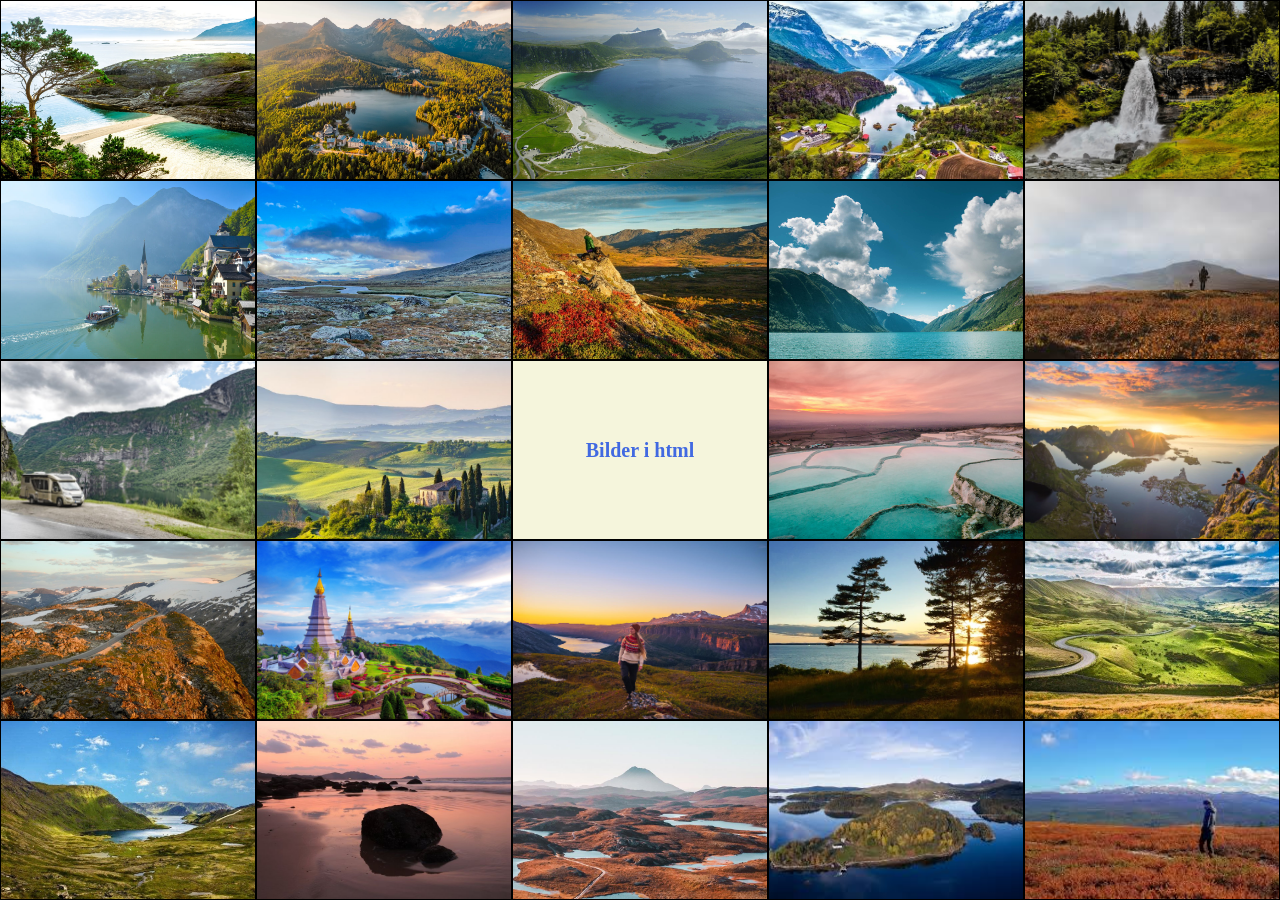
<file: side1.html>
<!DOCTYPE html>
<html lang="no">
<head>
    <meta charset="utf-8">
    <meta name="viewport" content="width=device-width, initial-scale=1">
    <link rel="stylesheet" type="text/css" href="musaa.css">
    <title>side1</title>
    <style>
 
    </style>
</head>
<body class="bilde1side">
    <div class="ftcontainer">
        <div class="b1"></div>
        <div class="b2"></div>
        <div class="b3"></div>
        <div class="b4"></div>
        <div class="b5"></div>
        <div class="b6"></div>
        <div class="b7"></div>
        <div class="b8"></div>
        <div class="b9"></div>
        <div class="b10"></div>
        <div class="b11"></div>
        <div class="b12"></div>
        <div class="bilder"><a href="index.html">Bilder i html</a></div>
        <div class="b14"></div>
        <div class="b15"></div>
        <div class="b16"></div>
        <div class="b17"></div>
        <div class="b18"></div>
        <div class="b19"></div>
        <div class="b20"></div>
        <div class="b21"></div>
        <div class="b22"></div>
        <div class="b23"></div>
        <div class="b24"></div>
        <div class="b25"></div>
    </div>
</body>
</html>
</file>
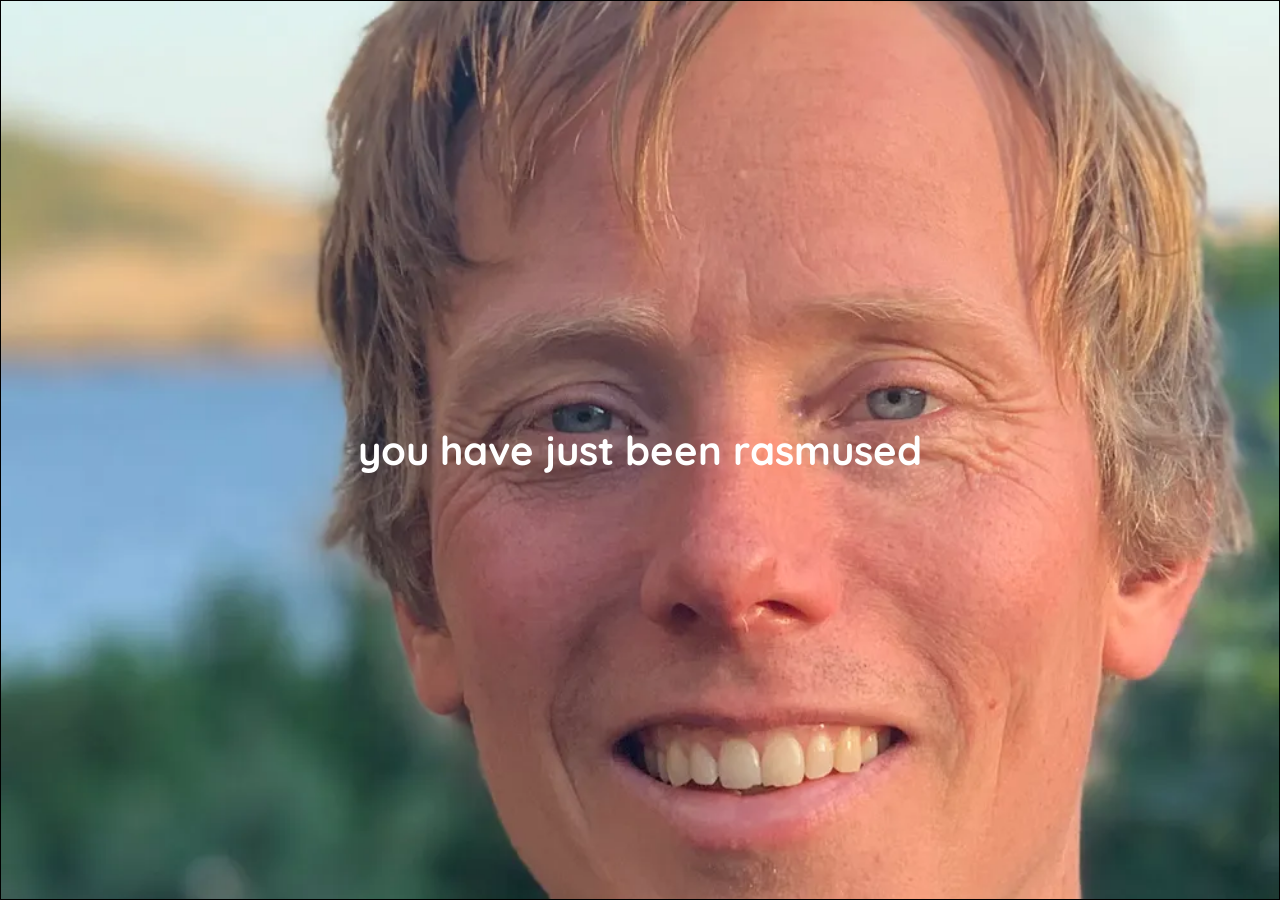
<file: side4.html>
<!DOCTYPE html>
<html lang="no">
<head>
    <meta charset="utf-8">
    <meta name="viewport" content="width=device-width, initial-scale=1">
    <title>side4</title>
    <link rel="stylesheet" type="text/css" href="musaa.css">

    


    <style>     
       
    </style>
</head>
<body class="blaedi">
    <div class="fitcontainer">
        <div class="b82"> <h1> you have just been rasmused 
            <h1>



        </div>
        
        
    </div>
</body>
</html>
</file>
<file: musaa.css>
@import url('https://fonts.googleapis.com/css2?family=Quicksand:wght@300..700&display=swap');
@import url('https://fonts.googleapis.com/css2?family=Bebas+Neue&display=swap');
* {
    border: 0;
    padding: 0;
    margin: 0;
    box-sizing: border-box;
}

img {
    width: 100%;
}

p{
    font-family: Quicksand;
    font-weight: 300;
}

h1, h2{
    font-family: Quicksand;
}



/* side 1 */


.bilde1side {
    height: 100%;
    margin: 0;
    display: flex;
    justify-content: center;
    align-items: center;
}

/* Grid-oppsett */
.ftcontainer {
    display: grid;
    grid-template-columns: repeat(5, 1fr);
    grid-template-rows: repeat(5, 1fr);
    height: 100vh;
    width: 100vw;
}

/* Boks-stiler */
.ftcontainer>div {
    border: 1px solid black;
    display: flex;
    justify-content: center;
    align-items: center;
    font-size: 20px;
    font-weight: bold;
    color: white;
    transition: transform 0.3s;
    background-size: cover;
    background-position: center;
}

/* Bilder-boksen */
.bilder {
    background-color: #f5f5dc;
    color: #4169e1;
}

.bilder a {
    text-decoration: none;
    color: #4169e1;
}

/* Hover-effekt på boksen */
.bilder:hover {
    transform: scale(3.5);
    background-image: url('blipp/ras.webp');
    background-size: cover;
    ;

}


.b15:hover {
    background-image: url('blipp/ras.webp');
    background-size: cover;
    ;

}

.b19:hover {
    background-image: url('blipp/ras.webp');
    background-size: cover;
    ;

}

.b2:hover {
    background-image: url('blipp/ras.webp');
    background-size: cover;
    ;

}



.b1 {
    background-image: url('blipp/b1.webp');
}

.b2 {
    background-image: url('blipp/b2.webp');
}

.b3 {
    background-image: url('blipp/b3.jpg');
}

.b4 {
    background-image: url('blipp/b4.jpg');
}

.b5 {
    background-image: url('blipp/b5.png');
}

.b6 {
    background-image: url('blipp/b6.jpg');
}

.b7 {
    background-image: url('blipp/b7.webp.jpeg');
}

.b8 {
    background-image: url('blipp/b8.webp.jpeg');
}

.b9 {
    background-image: url('blipp/b9.jpg');
}

.b10 {
    background-image: url('blipp/b10.jpeg');
}

.b11 {
    background-image: url('blipp/b11.jpg');
}

.b12 {
    background-image: url('blipp/b12.jpg');
}

.b14 {
    background-image: url('blipp/b14.jpg');
}

.b15 {
    background-image: url('blipp/b15.jpg.webp');
}

.b16 {
    background-image: url('blipp/b16.jpeg');
}

.b17 {
    background-image: url('blipp/b17.jpg');
}

.b18 {
    background-image: url('blipp/b18.jpg');
}

.b19 {
    background-image: url('blipp/b19.jpg');
}

.b20 {
    background-image: url('blipp/b20.jpeg');
}

.b21 {
    background-image: url('blipp/b21.jpeg');
}

.b22 {
    background-image: url('blipp/b22.jpeg');
}

.b23 {
    background-image: url('blipp/b23.jpeg');
}

.b24 {
    background-image: url('blipp/b24.jpeg');
}

.b25 {
    background-image: url('blipp/b25.jpeg');
}




/* side 2 */
.hoved {
    text-align: center;
    font-size: 75px;
    font-weight: 500;

}




.topi {
    text-align: center;
    font-size: 30px;
    font-weight: 300;
    margin-top: 75px;
}

.bottom {
    text-align: center;
    font-size: 30px;
    font-weight: 300;
    margin: 30px;
}



.bitch {
    background-image: url("bilder/cover.jpg");
    background-size: cover;
    background-repeat: no-repeat;
    background-position: center;
    color: white;
    display: flex;
    flex-direction: column;
    min-height: 100vh;
    margin: 0;
}


/* toppbar */
.hjem {
    float: left;
    margin-top: 30px;
    margin-left: 10%;
    font-size: 70px;
    text-decoration-line: none;
    color: black;
    font-family: Quicksand;

}

.top {
    display: flex;
    justify-content: space-evenly;
    align-items: center;
    width: 100%;
    height: 90px;
    padding: 0px;
    box-sizing: border-box;
    box-shadow: 0px 0px 8px black;
    position: relative;
    z-index: 1;
    background-color: rgba(0, 0, 0, 0.5);

}


#topelias {
    background-color: rgba(40, 40, 40, 0.5);
}

#topjep {
    background-color: rgba(60, 60, 60, 0.8);
}

#topjep:hover {
    background-color: white;

}

#topelias:hover {
    background-color: white;

}

.top:hover {
    background-color: white;
}

.top a,
.top span {
    margin: 0;
    padding: 6px;
    display: block;
    font-weight: 700;
    font-size: 36px;
    padding-bottom: 15px;
}

.dropdownmenu a {
    font-size: 24px;
    color: black;
    text-decoration: none;
}


/* droppdown menu */
.dropdown {
    display: block;
    margin-left: 15px;
}

.dropdownmenu {
    position: absolute;
    right: 15px;
    top: 100%;
    background-color: white;
    min-width: 98%;
    z-index: 1;
    text-align: center;
    font-size: 10px;
    font-family: roboto, sans-serif;
    display: none;

}



.dropdown:hover .dropdownmenu {
    display: block;
}

.fity {
    height: 100%;
}


ion-icon {
    color: black;
    font-size: 50px;
}


@media (max-width: 500px) {
    .top {
        margin: auto;
    }
}

/* boks imellom */

.section {
    box-sizing: border-box;
    font-size: 35px;
    text-align: center;
    font-weight: bold;
    background-color: rgba(0, 0, 0, 0.5);
    color: white;
    padding: 20px;
    text-align: center;
    box-shadow: 0px 4px 8px rgba(0, 0, 0, 0.1);
    margin-top: 0%;
    border-radius: 20px;
    width: 80%;
    margin-left: 10%;


}



.container {
    display: flex;
    justify-content: space-around;
    width: 100%;
    box-sizing: border-box;
    padding: 100px;

}

.meg {
    display: flex;
    justify-content: center;
    align-items: center;
    width: 30%;
    padding: 0px;
    box-sizing: border-box;
    text-align: center;
    border: 2px solid #5D7290;
    height: 200px;
    border-radius: 20px;
}



.meg a {
    text-decoration: none;
    font-size: 70px;
    color: #7D3C98;

}


@media (max-width: 500px) {
    .container {
        flex-direction: column;
        align-items: center;
    }

    .meg {
        width: 100%;
        margin-bottom: 10px;
    }
}


#boks1 {
    background-image: url("bilder/elias.png");
    background-size: cover;
    background-repeat: no-repeat;
    background-position: center;
}

#boks2 {
    background-image: url("bilder/jeppe.png");
    background-size: cover;
    background-repeat: no-repeat;
    background-position: center;
}

#boks3 {
    background-image: url("bilder/eddi.png");
    background-size: cover;
    background-repeat: no-repeat;
    background-position: center;

}


.fit {
    width: 100%;

}

#footer .footer {
    background-color: #333333;
    color: #fff;
    padding: 20px 0;
    text-align: center
}

.p5 {
    text-align: center;
}

.footer ul {
    padding: 0;
    display: flex;
    justify-content: space-between;
    width: 250px;
    margin: auto;
    list-style: none;

}

.footer a {
    color: #fff;
    text-decoration: none;
}

.footer li a:hover {
    text-decoration: underline;
}



/* side 3*/

.eliasbody {
    background-color: #f9f9f9;
    font-family: Arial, sans-serif;
    margin: 0;
    padding: 0;
    background-image: url(bilder/bilde1.jpg);
    background-size: cover;
}

.komphead {
    font-size: 50px;
    font-weight: bold;
    text-align: center;
    margin-top: 35px;
    margin-bottom: 35px;
    color: white;
}

.komphead1 {
    font-size: 50px;
    font-weight: bold;
    text-align: center;
    margin-top: 50px;
    margin-bottom: 30px;
    color: white;
}

.komp {
    display: flex;
    gap: 150px;
    margin: 20px 0;
    justify-content: center;

}

.komphead2 {
    font-size: 35px;
    text-align: center;
    color: black;
    padding-top: 10px;
}

.box {
    padding: 15px;
    border-radius: 30px;
    background-color: white;
    height: 300px;
    width: 500px;
    flex-direction: column;
    align-items: center;
    justify-content: flex-start;
    border: solid rgb(242, 242, 242) 2px;
    box-shadow: 3px 3px 8px rgba(0, 0, 0.2);
    transition: transform 0.3s, box-shadow 0.3s;
}

.box:hover {
    transform: scale(1.1) translateY(-0px);
    background-color: #f0f8ff;
    text-decoration: none;
}

.kopp {

    text-decoration: none;
}

.p1 {
    font-size: 20px;
    text-align: center;
    color: black;
    line-height: 1.9;
    padding-top: 10px;
}

.row1 {
    display: flex;
    justify-content: center;
    overflow-x: auto;

}

.row1 img {
    height: 300px;
    border: 1px solid white;
    border-radius: 10px;
    margin: 10px;

}

.rowcontainer {
    width: 100%;
    overflow: hidden;
}

.slide img {
    width: 100%;
    border-radius: 10px;
    display: block;
}

.fade {
    animation: fadeIn 4s ease forwards;
}

@keyframes fadeIn {
    from {
        opacity: 0;
        transform: translateY(20px);
    }

    to {
        opacity: 1;
        transform: translateY(0);
    }
}

@media (max-width: 1081px) and (min-width: 801px) {
    .komp {
        gap: 30px;
    }

    .box {
        width: 75%;
        justify-content: center;
        margin: auto;
        height: auto;
    }

    .komphead {
        font-size: 45px;
        margin-top: 30px;
        margin-bottom: 30px;
    }

    .komphead1 {
        font-size: 45px;
        margin-top: 30px;
        margin-bottom: 25px;
    }

    .komphead2 {
        font-size: 25px;
    }

    .p1 {
        font-size: 15px;
        padding-top: 5px;
    }

    .row1 img {
        height: 250px;
        margin: 8px;
    }
}

@media (max-width: 800px) {

    .komp {
        flex-direction: column;
        gap: 60px;
    }

    .box {
        width: 75%;
        display: flex;
        justify-content: center;
        margin: auto;
        height: auto;

    }

    .top a,
    .top span {
        font-size: 20px;
    }

}

@media (max-width: 710px) {

    .top a,
    .top span {
        font-size: 15px;
    }

    .komphead {
        font-size: 35px;
        margin-top: 30px;
        margin-bottom: 30px;
    }

    .komphead1 {
        font-size: 35px;
        margin-top: 25px;
        margin-bottom: 20px;
    }

    .komphead2 {
        font-size: 30px;
    }

    .p1 {
        font-size: 20px;
    }

    .komp {
        flex-direction: column;
        gap: 50px;
    }

    .box {
        width: 75%;
        display: flex;
        justify-content: center;
        margin: auto;
        height: auto;
        padding: 10px;
        border-radius: 15px;
    }

    .row1 img {
        height: 200px;
        width: auto;
        margin: 5px;
    }

    .footer ul {
        display: flex;
        flex-direction: column;
        align-items: center;
        padding: 10px;

    }

    .footer ul li {
        margin-bottom: 10px;
    }

}

@media (max-width: 500px) {

    .top a,
    .top span {
        font-size: 12px;
    }

    .komphead {
        font-size: 30px;
        margin-top: 20px;
        margin-bottom: 20px;
    }

    .komphead1 {
        font-size: 30px;
        margin-top: 25px;
        margin-bottom: 20px;
    }

    .komphead2 {
        font-size: 25px;
    }

    .p1 {
        font-size: 16px;
    }

    .komp {
        flex-direction: column;
        gap: 20px;
    }

    .box {
        width: 75%;
        display: flex;
        justify-content: center;
        margin: auto;
        height: auto;
        padding: 10px;
        border-radius: 15px;
    }

    .row1 img {
        height: 200px;
        width: auto;
        margin: 5px;
    }

    .footer ul {
        display: flex;
        flex-direction: column;
        align-items: center;
        padding: 10px;

    }

    .footer ul li {
        margin-bottom: 10px;
    }

    @media (max-width: 400px) {

        .komphead {
            font-size: 25px;
            margin-top: 15px;
            margin-bottom: 15px;
        }
    
        .komphead1 {
            font-size: 25px;
            margin-top: 15px;
            margin-bottom: 15px;
        }
    
        .komphead2 {
            font-size: 20px;
        }
    
        .p1 {
            font-size: 14px;
        }
    
        .komp {
            flex-direction: column;
            gap: 15px;
        }
    
        .box {
            width: 90%;
            display: flex;
            justify-content: center;
            margin: auto;
            height: auto;
            padding: 8px;
            border-radius: 10px;
        }
    
        .row1 img {
            height: 150px;
            width: auto;
            margin: 3px;
        }
    
        .footer {
            padding: 15px 0;
        }
    
        .footer ul {
            flex-direction: column;
            padding: 5px;
        }
    
        .footer ul li {
            margin-bottom: 5px;
        }
    
        .footer a {
            font-size: 12px;
        }
    }
    

}

.footer {
    background-color: #191919;
    color: #fff;
    padding: 20px 0;
    text-align: center;
    border-top: solid 1px #f0f8ff;
}

.p5 {
    text-align: center;
}

.footer ul {
    padding: 0;
    padding-top: 10px;
    display: flex;
    justify-content: space-between;
    width: 250px;
    margin: auto;
    list-style: none;
}

.footer a {
    color: #fff;
    text-decoration: none;
}

.footer li a:hover {
    text-decoration: underline;
}


/* side 4*/

/* Fullskjerm-layout */
.blaedi {
    height: 100%;
    margin: 0;
    display: flex;
    justify-content: center;
    align-items: center;
}

/* Grid-oppsett */
.fitcontainer {
    display: grid;
    grid-template-columns: repeat(1, 1fr);
    grid-template-rows: repeat(1, 1fr);
    height: 100vh;
    width: 100vw;
}

/* Boks-stiler */
.fitcontainer>div {
    border: 1px solid black;
    display: flex;
    justify-content: center;
    align-items: center;
    font-size: 20px;
    font-weight: bold;
    color: white;
    transition: transform 0.3s;
    background-size: cover;
    background-position: center;
}

/* Hover-effekt på boksen */
.bilder:hover {
    transform: scale(3.5);
    background-image: url('blipp/ras.webp');
    background-size: cover;
    ;

}




.b82 {
    background-image: url('blipp/ras.webp');
    background-size: cover;
    ;

}



/* bildepunkter*/

@import url('https://fonts.googleapis.com/css2?family=OpenSans:ital,wght@0,300..800;1,300..800&display=swap');

.jeppemain {
    margin-top: 30px;
    margin-bottom: 30px;
}

.jeppeaside {
    margin-top: 30px;
    margin-bottom: 30px;
}

.bildepunkter {
    font-size: 40px;
    text-align: center;
    color: white;
}

.liten {
    text-align: center;
}

.bpcontainer {
    background-color: white;
    border-radius: 10px;
    width: fit-content;
    padding: 20px;
    margin: 40px 75px 20px 75px;
    transition: ease-in-out 0.5s;
}

.bpcontainer:hover{
    background-color: #f5f5dc;
    box-shadow: 0px 0px 8px whitesmoke;
}

.container_overskrift1 {
    font-size: 30px;
    text-align: center;

}


.container_underskrift1 {
    margin-top: 20px;
    font-weight: 700;
    text-align: center;
    font-size: 15px;
    line-height: 1.5;
}

.bildecontainer .container_underskrift {

    font-size: 15px;
    text-align: center;
}

.bildecontainer .container_underskrift {
    font-size: 15px;
    text-align: center;
}



#bilde {
    background-image: url(bilder/bilde_tre.jpg);
    background-repeat: no-repeat;
    background-size: cover;
    width: 50%;
    height: 50vh;
    border-radius: 10px;
}

.bilde_container {
    display: flex;
    justify-content: center;
    margin-top: 30px;
}

#bilde_tre {
    position: relative;
    top: calc(50% - 10px);
    left: calc(50% - 10px);
    border-radius: 50%;
    width: 5px;
    height: 5px;
    transition: width, 1.5s, heigth, 1.5s;
    border: 2px solid rgb(255, 255, 255);
    padding: 5px;
}

#bilde_tre:hover {
    padding: 0;
    top: 0;
    left: 0;
    border: 0;
    border-radius: 10px;
    width: 100%;
    height: 100%;
}

.boksjeppe {
    display: flex;
    animation: fadeIn 4s ease forwards;
}

aside {
    flex: 1;
}

main {
    flex: 3;
}

.boks1 {
    background-color: white;
    font-size: 30px;
    display: none;
    align-items: center;
    margin: 10px;
    border-radius: 10px;
    width: fit-content;
    padding: 20px;
}

.bilde_smil {

    height: 100px;
    width: 100px;
    border-radius: 10px;
    margin-left: 20px;
}

.bakgrunn_side5 {
    background-image: url(bilder/bakgrunn.jpg);
}

button {
    border: none;
    height: 50px;
    width: 200px;
    border-radius: 10px;
    margin-top: 5px;
}


button:hover {
    background-color: #f5f5dc;
    box-shadow: 0px 0px 8px whitesmoke;
}


aside {
    display: flex;
    align-items: center;
    flex-direction: column;
}

@media (max-width: 616px) {

    .container_underskrift1{
        font-size: 10px;
    }

    .container_overskrift1{
        font-size: 20px;
    }

    .bildepunkter{
        font-size: 25px;
    }

    .boksjeppe{
        display: flex;
        flex-direction: column;
        align-items: center;
    }

    .jeppemain{
        order: 1;
    }

    .jeppeaside{
        order: 2;
    }

    .bakgrunn_side5{
        background-image: cover;
        background-repeat: repeat-y;
        background-position: center;
        background-attachment: fixed;
    }

    .footer{
        width: 100%;
    }
    #bilde{
        width: 100%;
        margin: 0px 75px 20px 75px;
    }
    }

    @media(width<500px){
        .bpcontainer{
            width: 90%;
            margin: auto;
        }
        #bilde{
            width: 90%;
            margin: 0;
        }
    }

/* side 6*/

.fadeed {
    animation: fadeIn 4s ease forwards;
}

@keyframes fadeIn {
    from {
        opacity: 0;
        transform: translateY(20px);
    }

    to {
        opacity: 1;
        transform: translateY(0);
    }
}

.eddi {
    background-image: url(bilder/fuglebilde.webp);
    background-size: cover;
}

.edflex {
    display: flex;
    flex-direction: row;
    justify-content: center;
    align-items: center;
    gap: 200px;
}

.boks67 {
    border: 5px solid #ffffff;
    background-color: #81929b;
    width: 500px;
    height: 300px;
    text-align: center;
    justify-content: center;
    align-content: center;
    border-radius: 25px;
    box-shadow: 0px 4px 8px black;
    transition: transform 0.3s ease, box-shadow 0.3s ease;
    padding: 10px;


}

.boks67:hover {
    transform: scale(1.3);
    box-shadow: 0 8px 16px rgba(0, 0, 0, 0.3);
}

.rgb img {
    width: 500px;
    height: 300px;
    box-shadow: 0px 4px 8px black;
    transition: transform 0.3s ease, box-shadow 0.3s ease;
    border-radius: 25px;


}

.rgb img:hover {
    transform: scale(1.3);
    box-shadow: 0 8px 16px rgba(0, 0, 0, 0.3);
}


.overskrift {
    text-align: center;
    font-size: 70px;
    color: rgb(255, 255, 255);
    font-size: 80px;
    text-align: center;
    border: 3px solid rgb(255, 255, 255);
    background-color: #81929b;
    margin-top: 50px;
    margin-bottom: 50px;
    box-shadow: 0px 4px 8px black;
    transition: background 1.0s ease-in-out;
    margin-left: 20px;
    margin-right: 20px;
}

.overskrift:hover {
    background: linear-gradient(90deg, #f72b2b, #47ff3d, #445ce5);

}

.teksten {
    color: #ffffff;
}

@media (max-width: 700px){
    
    .eddi {
        background-size: contain;
        display: flex;
        flex-direction: column;
        align-items: center;
        justify-content: flex-start;
    }

    .boks {
        width: 90%;
        height: auto;
        margin: auto;
        font-size: 14px;
        box-shadow: 0px 2px 4px black;
    }

    .boks:hover {
        transform: scale(1.1);
        box-shadow: 0 4px 8px rgba(0, 0, 0, 0.2);
    }

    .eddiimg {
        margin: auto;
        width: 90%;
        height: auto;
        box-shadow: 0px 2px 4px black;
    }

    img:hover {
        transform: scale(1.1);
        box-shadow: 0 4px 8px rgba(0, 0, 0, 0.2);
    }

    .overskrift {
        font-size: 50px;
        margin-top: 50px;
    }

    .edflex {
        flex-direction: column; 
        align-items: center; 
    }

    .rgb img {
        width: 90%; 
        text-align: center;
        margin: auto; 
    }

    .teksten {
        width: 90%; 
    }

    .boks67 {
        font-size: 14px; 
        width: 90%;
        margin: auto;
    }
}
</file>
